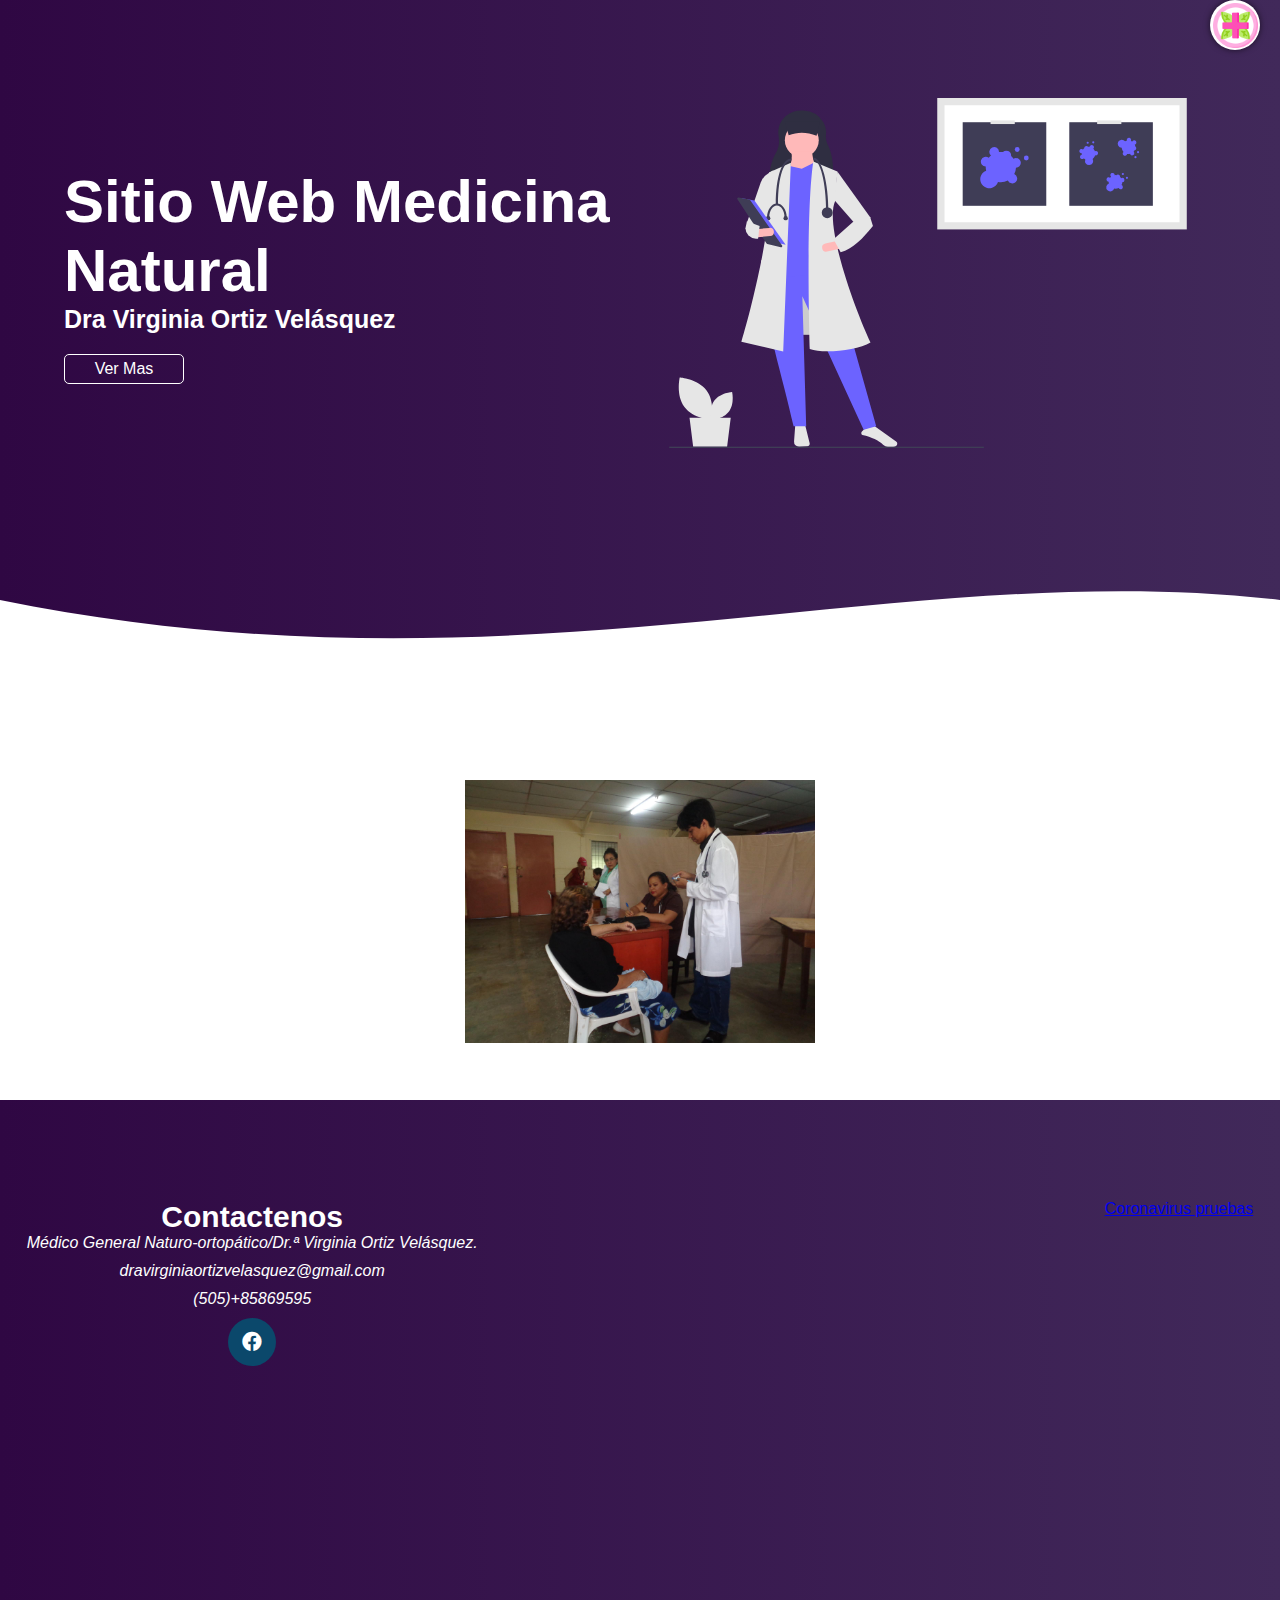
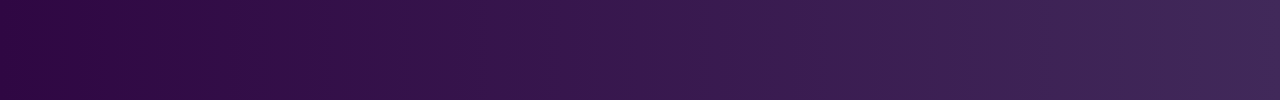
<file: index.html>
<!DOCTYPE html>
<html lang="es">
<head>
    <meta charset="UTF-8">
    <meta name="viewport" content="width=device-width, initial-scale=1.0">
    <title>Pagina Web Medicina Natural</title>
    <link href="https://fonts.googleapis.com/css2?family=Open+Sans:ital,wght@0,400;0,700;1,400&display=swap" rel="stylesheet"> 
    <link rel="stylesheet" href="font/css/all.css">
    <link rel="stylesheet" href="css/style.css">
    <link rel="stylesheet" href="css/animate.min.css">
</head>
<body>
    <header>
        <nav>
            <div class="menu-header">
                <img src="img/logo.png"alt="">
            </div>
            <div class="enlaces-header">
                <a href="#">Inicio</a>
                <a href="#">Quienes Somos</a>
                <a href="#">Acerca de medicina</a>
                <a href="#">Terapias</a>
                <a href="#">Contactenos</a>
            </div>
        </nav>
        <div class="contenido-header">
            <div class="textos-header">
                <h1 class="animate__animated animate__backInLeft ">Sitio Web Medicina Natural</h1>
                <h2 class="animate__animated animate__flash">Dra Virginia Ortiz Velásquez</h2>
                <a href="Quienes Somos.html">Ver Mas</a>
            </div>
            <div class="img-header">
                <img src="img/fondo2.svg" alt="">
            </div>
        </div>
        <div class="wave" style="height: 150px; overflow: hidden;" ><svg viewBox="0 0 500 150" preserveAspectRatio="none" style="height: 100%; width: 100%;"><path d="M0.00,49.98 C203.43,155.42 350.17,4.45 500.00,49.98 L500.00,150.00 L0.00,150.00 Z" style="stroke: none; fill: #fff;"></path></svg></div>
        <div class="contenedor">
            <div class="slider-contenedor">
                <div class="slider-test">
                    <img src="img/imagen1.jpg" alt="">
                     </div>
                     <div class="slider-test">
                       <img src="img/imagen2.jpg" alt="">
                        </div>
                        <div class="slider-test">
                           <img src="img/imagen3.jpg" alt="">
                        </div>    
                  </div>
            </div>
        </div>
        <script src="js/main.js"></script>
        <footer>
            <div class="footer-contact">
                <h3>Contactenos</h3>
                <p>Médico General Naturo-ortopático/Dr.ª Virginia Ortiz Velásquez.</p>
                <p>dravirginiaortizvelasquez@gmail.com</p>
                <p>(505)+85869595</p>
            <i class="fab fa-facebook"></i>
            </div>
            <iframe scrolling="no" marginheight="0" marginwidth="0" id="gmap_canvas" src="https://maps.google.com/maps?width=520&amp;height=400&amp;hl=en&amp;q=%20Managua+()&amp;t=&amp;z=12&amp;ie=UTF8&amp;iwloc=B&amp;output=embed" width="520" height="400" frameborder="0"></iframe> <a href='https://www.symptoma.es/es/info/covid-19'>Coronavirus pruebas</a> <script type='text/javascript' src='https://maps-generator.com/google-maps-authorization/script.js?id=3bf106c75d19aeb89267599a8477edd3353cf004'></script>
        </footer>
    </header>
    
</body>
</html>
</file>
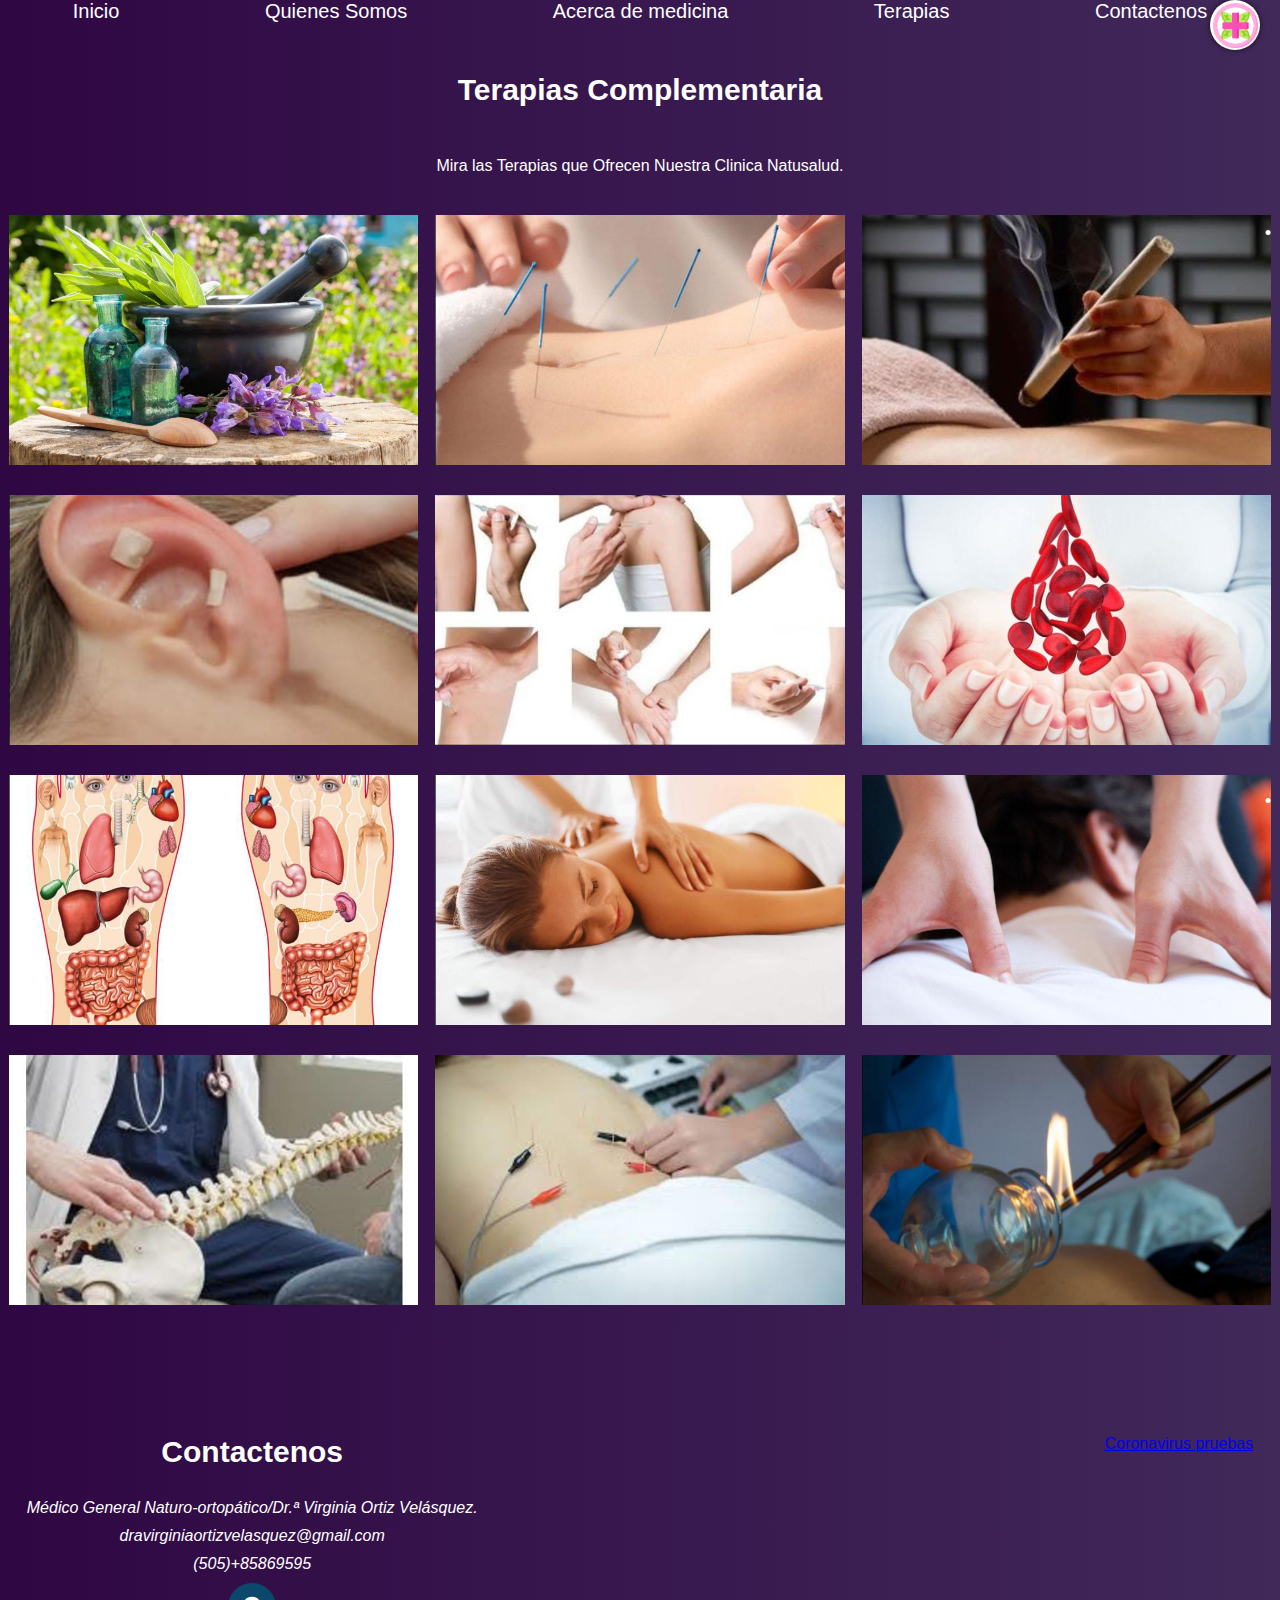
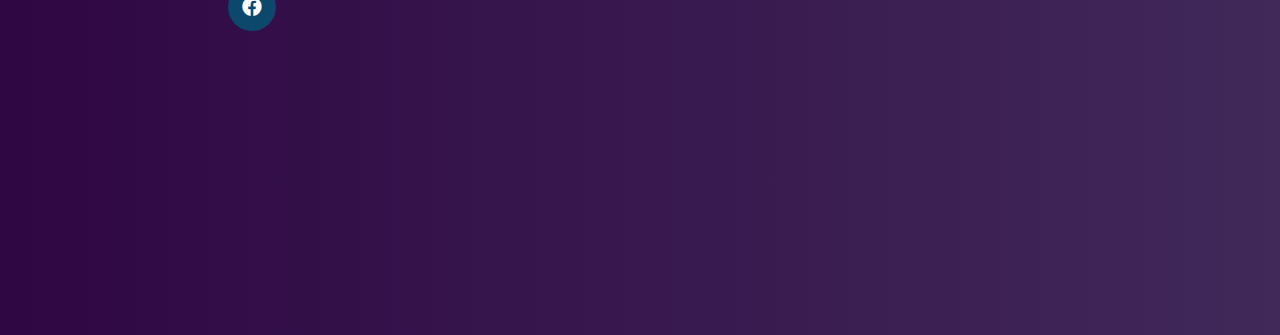
<file: acerca-medicina.html>
<!DOCTYPE html>
<html lang="en">
<head>
    <meta charset="UTF-8">
    <meta name="viewport" content="width=device-width, initial-scale=1.0">
    <title>Acerca Medicina</title>
        <link href="https://fonts.googleapis.com/css2?family=Open+Sans:ital,wght@0,400;0,700;1,400&display=swap" rel="stylesheet">
    <link rel="stylesheet" href="font/css/all.css">
    <link rel="stylesheet" href="css/estilos.css">
    <link rel="stylesheet" href="css/animate.min.css">
    <meta name="viewport" content="width=device-width,user-scalable=no,initial-scale=0.1,maximun-scale=1.0,minimun-scale=1.0">
</head>
<body>
    <header>
        <nav>
            <div class="menu-header">
                <img src="img/logo.png" alt="">
            </div>
            <div class="enlaces-header"> 
                <a href="index.html">Inicio</a>
                <a href="Quienes Somos.html">Quienes Somos</a>
                <a href="acerca-medicina.html">Acerca de medicina</a>
                <a href="terapias.html">Terapias</a>
                <a href="contactenos.html">Contactenos</a>
            </div>  
        </nav>
        <section class="galeria-contenedor">
            <h3 class="animate__animated animate__fadeInTopRight">Terapias  Complementaria</h3>
            <p class="animate__animated animate__flip">Mira las Terapias que Ofrecen Nuestra Clinica Natusalud.</p>
            <article class="galeria">
   
                <div class="galeria-img">
                    <img src="img/fitoterapia.jpg">
                    <div class="extra-galeria">
                        <p>Fitoterapia: del griego- phytós (‘planta’ o ‘vegetal’) y therapeia (‘terapia’) es el uso de productos de origen vegetal para la prevención, la curación o el alivio de una amplia variedad de síntomas y enfermedades. Forma parte de las llamadas terapias naturales.</p>
                        <p>Beneficios:</p> </br>
                        <li>Es adecuada para tratar problemas crónicos.</li>
                        <li>Las hierbas trabajan con el cuerpo, mejoran su flora intestinal</li>   
                    </p>
                    </div>
                </div>
                
                <div class="galeria-img">
                   <img src="img/acunpuntura.jpg" alt="">
                   <div class="extra-galeria">
                       <p>Acunpuntura: (del latin acus,'aguja',y punctura,'pinchar' es una forma de medicina alternativa y un componente clave de la medicina tradicional china(MTC) que implica la inserción de agujas finas en puntos espeficos del cuerpo reconocida por la oms en 1979 por su eficiencia en mas de 50 enfermedades.</br>
                           Beneficios:</br>
                           Mediante su estimulo provoca una reacción de sedación,antiflamatoria e inmune(es decir una autoregulación o autocuración).
                       </p>
                   </div>
               </div>
               
               <div class="galeria-img">
                   <img src="img/moxibustion.jpg" alt="">
                   <div class="extra-galeria">
                       <p>Moxibustión: es un metodo terapéutico que consiste en aplicar calor estimulando una serie de puntos del cuerpo que suelen coincidir con puntos de acunputura con el fin de sanar trastornos o enfermedades y conseguir el equilibrio de las funciones fisiológicas/<br>Beneficios:</br>
                        <li>Efectos analgésico,antiiflamatoria.</li> 
                            <li>Mejora la circulación.</li>
                                <li>Efecto de relación muscular,mental y fisico.</li>
                                <li>Facilita el trasporte oxigeno a las células de la piel lo cual tiene aplicaciones estaticas.</li>
                                <li>Estimula al sistema inmune</li>
                    </p>
                   </div>
               </div>
               
               <div class="galeria-img">
                   <img src="img/auriculoterapia.jpg" alt="">
                   <div class="extra-galeria">
                       <p>Auriculoterapia: consiste en estimular los puntos reflejos que hay en la oreja, de forma que este estimulo active el sistema nervioso y mediante la via refleja que une cada punto de la oreja con su parte del cuerpo correspondiente, se reproduzca una respuesta en la cual, el organismo utilizará sus propios recursos para recuperar el equilibrio y la salud.Segun los puntos estimulados, la respuesta generada tendra un efecto tanto a nivel físico como orgánico,emocional y/o energético</p>
                   </div>
               </div>
               
               <div class="galeria-img">
                   <img src="img/terapia neural.jpg" alt="">
                   <div class="extra-galeria">
                       <p>Terapia Neural: consiste en la inyección de dosis muy baja de anestésico local en determinadas zonas del cuerpo con fines terapéutico.Se concidera una forma de medicina alternativa,indicada especialmente en el tratamiento del dolor y las enfermedades crónicas.Su principal valor es que no representa efecto secundarios ni suele tener complicaciones</p>
                   </div>
               </div>
               
               <div class="galeria-img">
                   <img src="img/autohemoterapia.jpg" alt="">
                   <div class="extra-galeria">
                       <p>Autohemoterapia: consiste en la extracción de sangre de la vena para luego ser inyectada en el muslo del brazo o glúteos</p></br><p>La autohemoterapia es una técnica que permite activar el sistema inmológocio y de esta forma atacar aquellas enfermedades que se deriban del mal funcionamiento de este.</br></p>
                   </div>
               </div>
               <div class="galeria-img">
                <img src="img/reflexologia.jpg" alt="">
                <div class="extra-galeria">
                    <p>Reflexologia: La reflexología se basa en el tratamiento de zonas reflejas, o lo que el mismo, en masajear ciertas zona que son el reflejo, en una zona concreta del cuerpo(el pie en este caso)</br>
                       <p> Beneficios </br></p>
                       <li>Es Relajante.</li>
                       <li>Reduce el estrés.</li>
                       <li>Mejora la circulación.</li>
                      <li> Permite la liberación de toxinas.</li>
                    </p>
                </div>
            </div>
            <div class="galeria-img">
                <img src="img/masajes.jpg" alt="">
                <div class="extra-galeria">
                    <p>Masajes: Del francés massage,masaje es la actividad que consiste en frotar,precionar o golpear con un cierto ritmo e intensidad diversa partes del cuerpo con fines terapéuticos</p>
                    <p>Beneficios</p>
                    <li>Relajan los musculos.</li>
        <li>Alivian el dolor.</li>
        <li>Reduce el estrés.</li>
        <li>Mejoran el aspecto de la piel.</li>
        <li>Ayudan a combatir la depresión</li>
                </div>
            </div>
            <div class="galeria-img">
                <img src="img/el shiasu.jpg" alt="">
                <div class="extra-galeria">
                    <p>Shiatsu: [shi],"dedo", y [atsu],"Presión en la zonas del cuerpo",también llamado acunpresión o digilopuntura:es una forma de medicina alternativa originiaria de japón que consiste en la aplicación de presion por cortos periodos de tiempo a lo largo de los meridianos y puntos de acunpuntura con la intención de mejorar el flujo del qi(energetico) y con ellos la salud</br></p>
                        <p>Beneficios:</p><li>Mejora la circulación.</li>
        <li>Actua favorablemente en los músculos, ligamentos y tendones y facilita la postura del cuerpo.</li>
        <li>Equilibra el Sistema Nervioso.</li>
                   
                </div>
            </div>
            <div class="galeria-img">
                <img src="img/quiropractica.jpg" alt="">
                <div class="extra-galeria">
                    <p>Quiropraxia: es una profesion en el campo de la salud.Los quiroprácticos realizan ajuste(manipulacíones) de la columna vertebral u otras partes del cuerpo.El obejetivo es corregir problemas posturales(de postura del cuerpo),aliviar el dolor.</p>
                    <p>Beneficios</p>
                    <li>Mejora la Postura.</li>
        <li>Mas energia.</li>
        <li>Más facilidad para combatir el estrés.</li>
        <li>Disminuye/elimina el dolor.</li>
                </div>
            </div>
            <div class="galeria-img">
                <img src="img/electro.jpg" alt="">
                <div class="extra-galeria">
                    <p>Electroacupuntura: es una técnica que consiste en aplicar corriente eléctrica terapéutica sobre la aguja de acupuntura a través de aparato de electroestimulacíon</p>
                    <p>Trata</p>
                    <li>Facial y Periférica.</li>
        <li>Combatir la astrofia Muscular.</li>
        <li>Mejora los sintomas de la ciática.</li>
        <li>Disminuye la inflamacíon.</li>
                </div>
            </div>
            <div class="galeria-img">
                <img src="img/ventosaterapia (1).jpg" alt="">
                <div class="extra-galeria">
                    <p>Ventosaterapia o Ventosa china: es un tipo de tratamiento natural en el cual son usadas unas ventosas para mejorar la circulación Sanguínea en una región del cuerpo.Para esto,las ventosas crean un efecto vacio que succiona la piel,aumentando el diámetro de los vasos sanquíenos en la región.Como resultado,existe una mayor oxigenación de estos tejidos,permitiendo la liberación de toxinas de la sangre y del músculo con más facilidad</p>
                </div>
            </div>
               </div>
            </article>   
        </section>
        <footer>
            <div class="footer-contact">
                <h3>Contactenos</h3>
                <p>Médico General Naturo-ortopático/Dr.ª Virginia Ortiz Velásquez.</p>
                <p>dravirginiaortizvelasquez@gmail.com</p>
                <p>(505)+85869595</p>
            <i class="fab fa-facebook"></i>
            </div>
            <iframe scrolling="no" marginheight="0" marginwidth="0" id="gmap_canvas" src="https://maps.google.com/maps?width=520&amp;height=400&amp;hl=en&amp;q=%20Managua+()&amp;t=&amp;z=12&amp;ie=UTF8&amp;iwloc=B&amp;output=embed" width="520" height="400" frameborder="0"></iframe> <a href='https://www.symptoma.es/es/info/covid-19'>Coronavirus pruebas</a> <script type='text/javascript' src='https://maps-generator.com/google-maps-authorization/script.js?id=3bf106c75d19aeb89267599a8477edd3353cf004'></script>
        </footer>
    </header>
</body>
</html>
</file>
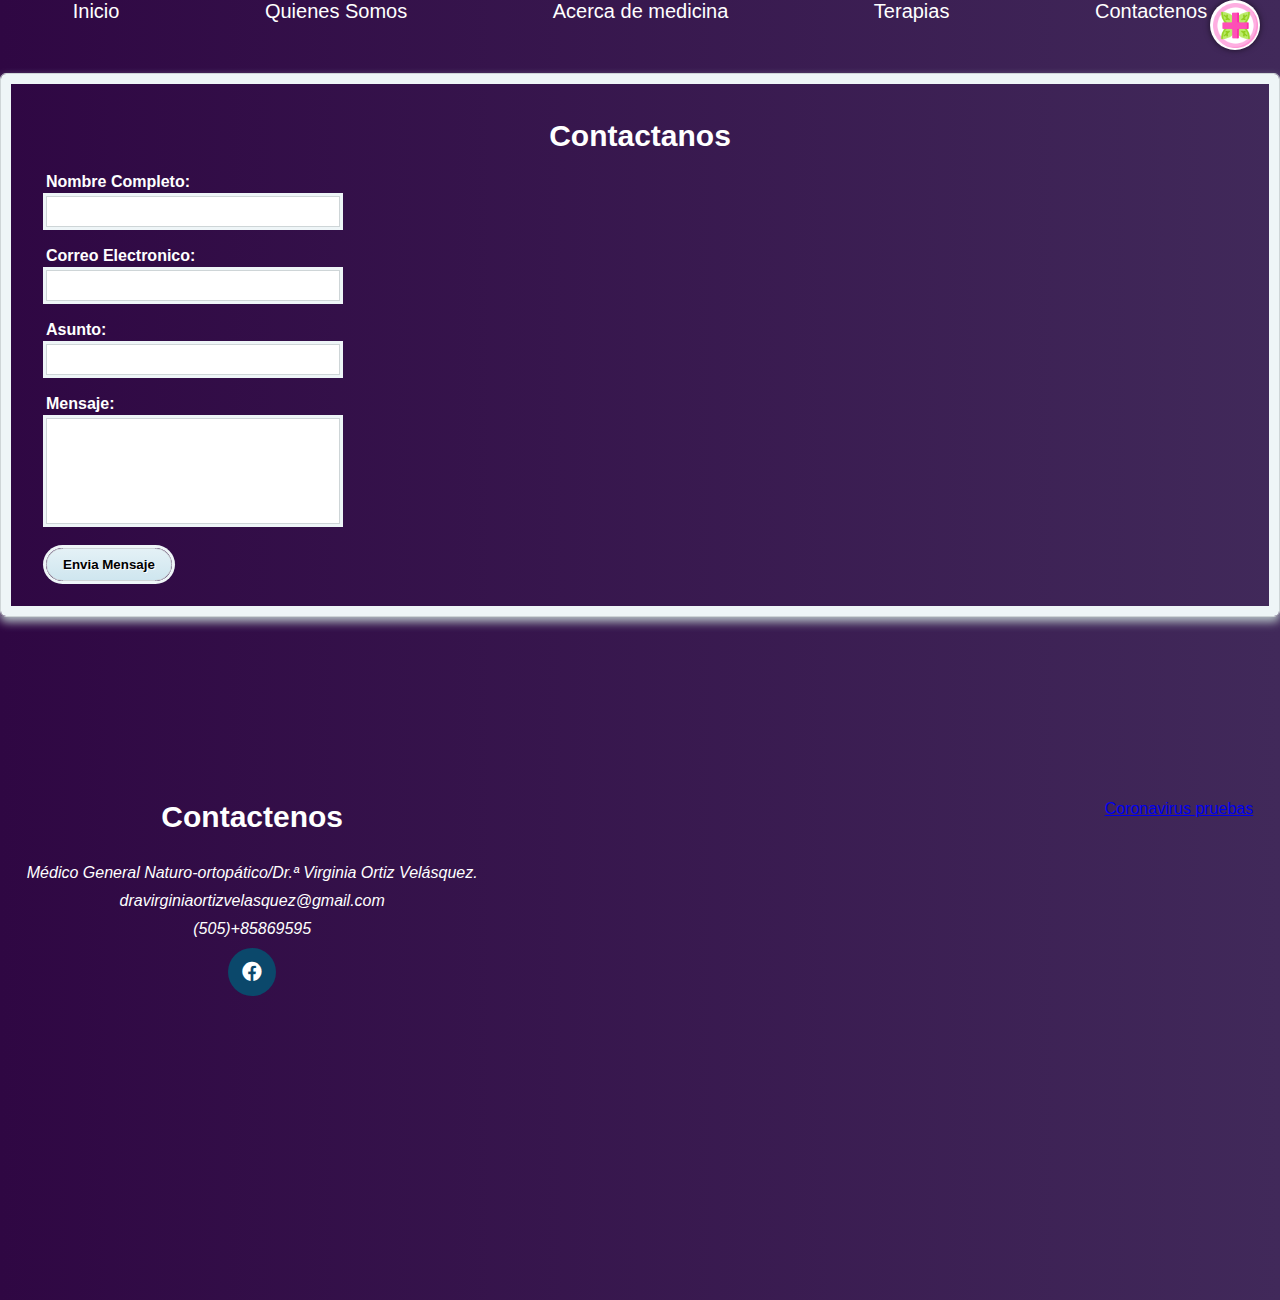
<file: contactenos.html>
<!DOCTYPE html>
<html lang="es">
<head>
    <meta charset="UTF-8">
    <meta name="viewport" content="width=device-width, initial-scale=1.0">
    <title>Contactenos</title>
    <link href="https://fonts.googleapis.com/css2?family=Open+Sans:ital,wght@0,400;0,700;1,400&display=swap" rel="stylesheet"> 
    <link rel="stylesheet" href="font/css/all.css">
    <link rel="stylesheet" href="https://cdnjs.cloudflare.com/ajax/libs/animate.css/4.1.1/animate.min.css"/>
    <link rel="stylesheet" href="css/estilos.css">
</head>
<body>
    <header>
        <nav>
            <div class="menu-header">
                <img src="img/logo.png"alt="">
            </div>
            <div class="enlaces-header">
                <a href="index.html">Inicio</a>
                <a href="Quienes Somos.html">Quienes Somos</a>
                <a href="acerca de medicina.html">Acerca de medicina</a>
                <a href="terapias.html">Terapias</a>
                <a href="contactenos.html">Contactenos</a>
            </div>
        </nav>
        <form class='contacto'>
            <h3 class="animate__animated animate__rollIn">Contactanos</h3>
            <div><label>Nombre Completo:</label><input type='text' value=''></div>
            <div><label>Correo Electronico:</label><input type='text' value=''></div>
            <div><label>Asunto:</label><input type='text' value=''></div>
            <div><label>Mensaje:</label><textarea rows='6'></textarea></div>
            <div><input type='submit' value='Envia Mensaje'></div>
        </form>
        
    </header>
    <footer>
        <div class="footer-contact">
            <h3>Contactenos</h3>
            <p>Médico General Naturo-ortopático/Dr.ª Virginia Ortiz Velásquez.</p>
            <p>dravirginiaortizvelasquez@gmail.com</p>
            <p>(505)+85869595</p>
        <i class="fab fa-facebook"></i>
        </div>
        <iframe scrolling="no" marginheight="0" marginwidth="0" id="gmap_canvas" src="https://maps.google.com/maps?width=520&amp;height=400&amp;hl=en&amp;q=%20Managua+()&amp;t=&amp;z=12&amp;ie=UTF8&amp;iwloc=B&amp;output=embed" width="520" height="400" frameborder="0"></iframe> <a href='https://www.symptoma.es/es/info/covid-19'>Coronavirus pruebas</a> <script type='text/javascript' src='https://maps-generator.com/google-maps-authorization/script.js?id=3bf106c75d19aeb89267599a8477edd3353cf004'></script>
    </footer>
   
</body>
</html>
</file>
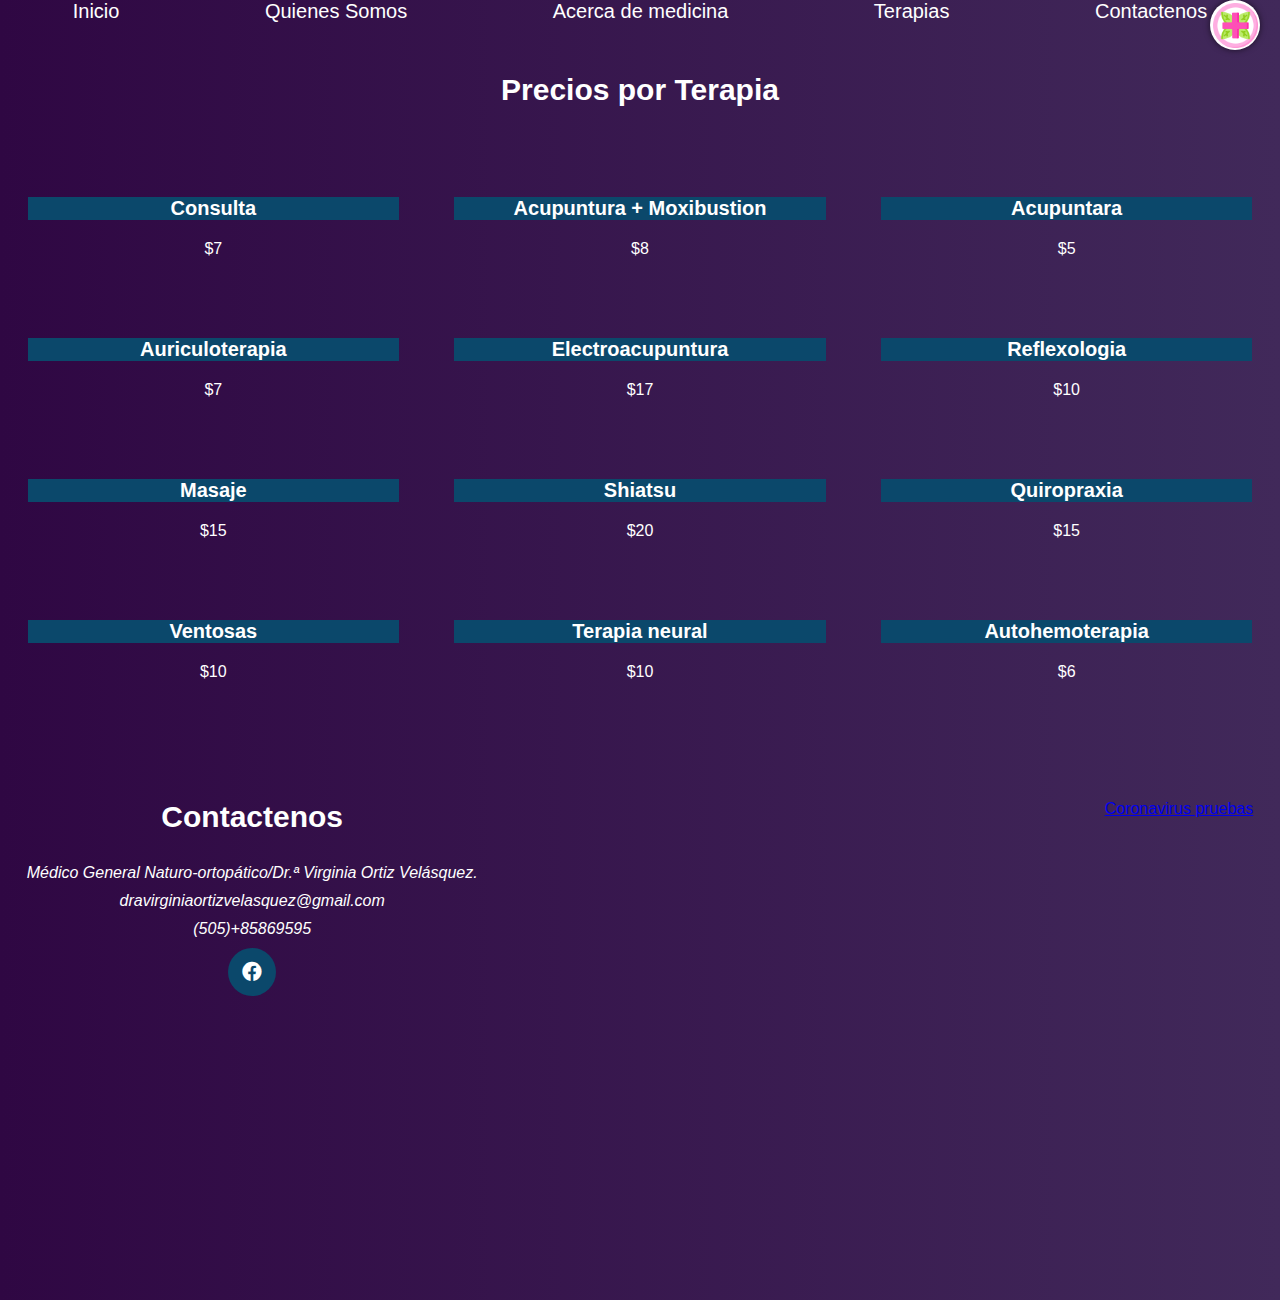
<file: terapias.html>
<!DOCTYPE html>
<html lang="es">
<head>
    <meta charset="UTF-8">
    <meta name="viewport" content="width=device-width, initial-scale=1.0">
    <title>Terapias</title>
    <link href="https://fonts.googleapis.com/css2?family=Open+Sans:ital,wght@0,400;0,700;1,400&display=swap" rel="stylesheet">
    <link rel="stylesheet" href="font/css/all.css">
    <link rel="stylesheet" href="css/estilos.css">
</head>
<body>
    <header>
        <nav>
            <div class="menu-header">
                <img src="img/logo.png"alt="">
            </div>
            <div class="enlaces-header">
                <a href="index.html">Inicio</a>
                <a href="Quienes Somos.html">Quienes Somos</a>
                <a href="acerca-medicina.html">Acerca de medicina</a>
                <a href="terapias.html">Terapias</a>
                <a href="contactenos.html">Contactenos</a>
            </div>
        </nav>
        <section class="precios">
            <h3>Precios por Terapia</h3>
            <div class="precios-tabla-contenedor">
                <div class="tabla">
                    <h5>Consulta</h5>
                    <p class="price"><span>$7</span></p>
        </div>
                <div class="tabla">
                   <h5>Acupuntura + Moxibustion</h5>
                   <p class="price"><span>$8</span></p>
                 </div>
                 <div class="tabla">
                    <h5>Acupuntara</h5>
                    <p class="price"><span>$5</span></p>
                  </div>
                  <div class="tabla">
                    <h5>Auriculoterapia</h5>
                    <p class="price"><span>$7</span></p>
                  </div>
                  <div class="tabla">
                    <h5>Electroacupuntura</h5>
                    <p class="price"><span>$17</span></p>
                  </div>
                  <div class="tabla">
                    <h5>Reflexologia</h5>
                    <p class="price"><span>$10</span></p>
                  </div>
                  <div class="tabla">
                    <h5>Masaje</h5>
                    <p class="price"><span>$15</span></p>
                  </div>
                  <div class="tabla">
                    <h5>Shiatsu</h5>
                    <p class="price"><span>$20</span></p>
                  </div>
                  <div class="tabla">
                    <h5>Quiropraxia</h5>
                    <p class="price"><span>$15</span></p>
                  </div>
                  <div class="tabla">
                    <h5>Ventosas</h5>
                    <p class="price"><span>$10</span></p>
                  </div>
                  <div class="tabla">
                  <h5>Terapia neural</h5>
                  <p class="price"><span>$10</span></p>
                </div>
                <div class="tabla">
                    <h5>Autohemoterapia</h5>
                    <p class="price"><span>$6</span></p>
                  </div>
            </div>
        </section>
    </header>
    <footer>
        <div class="footer-contact">
            <h3>Contactenos</h3>
            <p>Médico General Naturo-ortopático/Dr.ª Virginia Ortiz Velásquez.</p>
            <p>dravirginiaortizvelasquez@gmail.com</p>
            <p>(505)+85869595</p>
        <i class="fab fa-facebook"></i>
        </div>
        <iframe scrolling="no" marginheight="0" marginwidth="0" id="gmap_canvas" src="https://maps.google.com/maps?width=520&amp;height=400&amp;hl=en&amp;q=%20Managua+()&amp;t=&amp;z=12&amp;ie=UTF8&amp;iwloc=B&amp;output=embed" width="520" height="400" frameborder="0"></iframe> <a href='https://www.symptoma.es/es/info/covid-19'>Coronavirus pruebas</a> <script type='text/javascript' src='https://maps-generator.com/google-maps-authorization/script.js?id=3bf106c75d19aeb89267599a8477edd3353cf004'></script>
    </footer>
    
</body>
</html>
</file>
<file: css/style.css>
*,
::after,
::before{
    margin: 0;
    padding: 0;
    box-sizing:border-box;
}


body{
    font-family: 'Raleway', sans-serif;
}

h3{
    font-size: 30px;
    text-align: center;
    margin-bottom: 20px;

}

h3 + p{
    color:#774c4c;
    text-align: center;
}

.contenedor{
    padding: 80px 0;
    max-width: 1000px;
    width: 90%;
    margin: auto;
    overflow: hidden;
    /*para ver en los celulares*/
    flex-wrap: wrap;
    min-width: 250px;
    margin-bottom: 0px;
}

header{
    height: 700px;
    width: 100%;
    background: #41295a;  /* fallback for old browsers */
background: -webkit-linear-gradient(to right, #2F0743, #41295a);  /* Chrome 10-25, Safari 5.1-6 */
background: linear-gradient(to right, #2F0743, #41295a); /* W3C, IE 10+/ Edge, Firefox 16+, Chrome 26+, Opera 12+, Safari 7+ */

}

.menu-header{
cursor: pointer;
position: fixed;
top:0px;
right: 20px;
height: 50px;
width: 50px;
background: white;
display: flex;
justify-content:space-around;
align-items: center;
border-radius: 100%;
box-shadow: 0px 0px 6px rgba(0, 0, 0, 0.6);
z-index: 20;
transform: scale(1);
transition: transform .2s;
animation: escalar .5s 3 alternate;
}

.menu-header img{
    width: 90%;
    height: 90%;
}

.enlaces-header{
    position: fixed;
    top:0;
    right: 0;
    width: 100%;
    height: 100%;
    display: flex;
    background: #41295a;  /* fallback for old browsers */
background: -webkit-linear-gradient(to right, #2F0743, #41295a);  /* Chrome 10-25, Safari 5.1-6 */
background: linear-gradient(to right, #2F0743, #41295a); /* W3C, IE 10+/ Edge, Firefox 16+, Chrome 26+, Opera 12+, Safari 7+ */

    z-index: 10;
    flex-direction: column;
    left: 0;
    align-items: center;
    justify-content: space-evenly;
    clip-path: circle(0% at 100% 0%);
    transition:clip-path 0.6s;
    }

    .extra-clase{
        clip-path: circle(100% at 100% 100%);
    }

    .enlaces-header a{
        text-decoration: none;
        color:white;
    }

    .enlaces-header a:hover{
        text-decoration: underline;
    }

    .menu-header :active{
        transform: scale(0.9);
    }

    @keyframes escalar{
        0%{
            transform: scale(0.1);
        }
    }

    .contenido-header{
        display: flex;
        justify-content: center;
        align-items: center;
        width: 90%;
        height: 550px;
        margin: auto;
        color:  white;
        overflow: hidden;
    }
    

    .contenido-header .textos-header{
        width: 50%;
        opacity: 1;
  
    
        
    }

    .contenido-header h1{
        font-size: 60px;
   
    }
   
    .contenido-header h2{
        font-size: 25px;
    }

    .textos-header>a{
        display: inline-block;
        color: #fff;
        border: 1px solid #fff;
        border-radius: 5px;
        text-decoration: none;
        font-weight:400;
        margin-top: 20px;
        padding: 5px 2px;
        width: 120px;
        text-align: center;
     

    }

    .contenido-header .img-header{
        width: 50%;
     
    }

    .contenido-header .img-header img{
        width: 100%;
    }

    .slider-contenedor{
        display: flex;
        height: 100%;
     width: 100%;
     align-items: center;
    
    }
 
    .contenedor{
        width: 80%;
        height: 400px;
       overflow: hidden;
       margin: auto;
     
        }
 
        .slider-test{
            display: flex;
            flex-direction: column;
            justify-content: space-around;
            width: 100%;
            height: 100%;
            flex-shrink: 0;
            align-items: center;
  
        }
 
        img{
            width: 350px;
            height: 350px;
        
        }

           /*footer*/
           footer{
            padding: 100px 0;
            background: #41295a;  /* fallback for old browsers */
            background: -webkit-linear-gradient(to right, #2F0743, #41295a);  /* Chrome 10-25, Safari 5.1-6 */
            background: linear-gradient(to right, #2F0743, #41295a); /* W3C, IE 10+/ Edge, Firefox 16+, Chrome 26+, Opera 12+, Safari 7+ */
          width: 100%;
          display: flex;
          justify-content: space-around;
          margin:auto;
          text-align: center;
                       /*para ver en los celulares*/
    flex-wrap: wrap;
    min-width: 250px;
    margin-bottom: 0px;
        }
        
        footer h3{
            color:#fff;
            font-size: 30px;
            margin-bottom: 30px;
          text-align: center;
          margin-bottom: 0px;
        }
       
        footer h2{
            color:#fff;
            font-size: 30px;
            margin-bottom: 30px;
          text-align: center;
      
        }
        
        footer p{
            margin-bottom: 10px;
            font-style: italic;
            color:#fff;
            text-align: center;
           
        }
        
        footer i{
            font-size:20px;  
            color: #fff;
            padding: 14px;
            background:#0b486b ;
            border-radius: 100%;
            cursor: pointer;
            text-align: center;
            }

                  /*para ver la pagina en el celular*/
   
                  @media screen and (max-width:800px){
                    header{
                        height: auto;
                    }
        
                    @media screen and (max-width:800px){
                        footer{
                            height: auto;
                        }
        
                        @media screen and (max-width:800px){
                            body{
                                height: auto;
                            }
</file>
<file: css/estilos.css>
*,
::after,
::before{
    margin: 0;
    padding: 0;
    box-sizing:border-box;
}


body{
    font-family: 'Raleway', sans-serif;
    background: #41295a;  /* fallback for old browsers */
    background: -webkit-linear-gradient(to right, #2F0743, #41295a);  /* Chrome 10-25, Safari 5.1-6 */
    background: linear-gradient(to right, #2F0743, #41295a); /* W3C, IE 10+/ Edge, Firefox 16+, Chrome 26+, Opera 12+, Safari 7+ */
    
}

h3{
    font-size: 30px;
    text-align: center;
    margin-bottom: 20px;

}

   


h3 + p{
    color:#774c4c;
    text-align: center;
}

.contenedor{
    padding: 80px 0;
    max-width: 1000px;
    width: 90%;
    margin: auto;
    overflow: hidden;
}

header{
    height: 700px;
    width: 100%;
    background: #41295a;  /* fallback for old browsers */
    background: -webkit-linear-gradient(to right, #2F0743, #41295a);  /* Chrome 10-25, Safari 5.1-6 */
    background: linear-gradient(to right, #2F0743, #41295a); /* W3C, IE 10+/ Edge, Firefox 16+, Chrome 26+, Opera 12+, Safari 7+ */
    
}
.menu-header{
    cursor: pointer;
    position: fixed;
    top:0px;
    right: 20px;
    height: 50px;
    width: 50px;
    background: #fff;
    display: flex;
    justify-content:space-around;
    align-items: center;
    border-radius: 100%;
    box-shadow: 0px 0px 6px rgba(0, 0, 0, 0.6);
    z-index: 20;
    transform: scale(1);
    transition: transform .2s;
    animation: escalar .5s 3 alternate;
    
                   
   }

    .menu-header img{
        width: 90%;
        height: 90%;
    }

    .enlaces-header{
    width: 100%;
    height: 100%;
    display: flex;
   z-index: 10;
    left: 0;
    align-items: initial;
    justify-content: space-around; 
    font-size: 20px;
 
     }

     .enlaces-header a{
        text-decoration: none;
        color: #fff;
    }
    .enlaces-header a:hover{
        text-decoration: underline;
    }

    .menu-header :active{
        transform: scale(0.9);
    }

    @keyframes escalar{
        0%{
            transform: scale(0.1);
        }
    }


    .quienes-somos{
        margin-top: 50px;
    
    }
    .quienes-somos h3{
        color: #ffffff;
        text-decoration: none;
        line-height: 1.5em;
       
          }
          .quienes-somos h2{
            color: #ffffff;
            text-decoration: none;
            line-height: 1.5em;
            text-align: center;
           
              }

          .quienes-somos p{
              color: #fff;
              text-align: center;
              line-height: 1.5em;
              padding: 2px;
          }
          .quienes-somos p{
            color: #fff;
            text-align: center;
            line-height: 1.5em;
            padding: 10px;
        }
        .galeria{
            display: flex;
            margin-top: 40px;
            width: 100%;
            height: auto;
            flex-wrap: wrap;
            justify-content: space-around;
            

        }
        .galeria-contenedor h3{
           margin-top: 50px;
            color:white;
        }
    
        .galeria-contenedor  p{
            margin-top: 50px;
             color:white;
            
         }
        .galeria-img{
            width: 32%;
            overflow: hidden;
            position: relative;
            margin-bottom: 30px;
            box-shadow: 0px 0px 5px rgba (0, 0, 0, 75);
        }
    
        .galeria-img img{
            object-fit: cover;
            width: 100%;
            height: 250px;
            vertical-align: top;
            transform: scale(1);
            transition: transform .6s;
        }
    
        .galeria-img img:hover{
            transform: scale(1.3);
        }
    
        .extra-galeria{
            position: absolute;
            top: 0;
            background: rgba(200, 93, 50, .75);
            width: 100%;
            height: 100%;
            transform: translate(100%, -100%);
            transition: transform .6s;
        }
    
        .galeria-img:hover .extra-galeria{
            transform: translate(0);
        }
    
        .extra-galeria p{
            color: white;
            width: 95%;
            margin: 10px auto;
            font-weight: 100;
            text-align: justify;
        }

        .extra-galeria  li{
            color: white;
            width: 95%;
            margin: 10px auto;
            font-weight: 50;
            text-align: justify;
        }

        /*footer*/
        footer{
            padding: 100px 0;
            background: #41295a;  /* fallback for old browsers */
            background: -webkit-linear-gradient(to right, #2F0743, #41295a);  /* Chrome 10-25, Safari 5.1-6 */
            background: linear-gradient(to right, #2F0743, #41295a); /* W3C, IE 10+/ Edge, Firefox 16+, Chrome 26+, Opera 12+, Safari 7+ */
          width: 100%;
          display: flex;
          justify-content: space-around;
          margin:auto;
          text-align: center;
  
        }
        
        footer h3{
            color:#fff;
            font-size: 30px;
            margin-bottom: 30px;
          text-align: center;
      
        }
        footer h2{
            color:#fff;
            font-size: 30px;
            margin-bottom: 30px;
          text-align: center;
        }
     
        footer p{
            margin-bottom: 10px;
            font-style: italic;
            color:#fff;
            text-align: center;
           
        }
        
        footer i{
            font-size:20px;  
            color: #fff;
            padding: 14px;
            background:#0b486b ;
            border-radius: 100%;
            cursor: pointer;
            text-align: center;
            }
          

            /*formulario*/
            .contacto{
                border: 1px solid #CED5D7;
                border-radius: 6px;
                padding: 45px 45px 20px;
                margin-top: 50px;
              /*  background-color: white;*/
                background: #41295a;  /* fallback for old browsers */
    background: -webkit-linear-gradient(to right, #2F0743, #41295a);  /* Chrome 10-25, Safari 5.1-6 */
    background: linear-gradient(to right, #2F0743, #41295a); /* W3C, IE 10+/ Edge, Firefox 16+, Chrome 26+, Opera 12+, Safari 7+ */
                box-shadow: 0px 5px 10px #B5C1C5, 0 0 0 10px #EEF5F7 inset;
               
            }
            .contacto label{
                display: block; /* esto es para que el label se sobreponga a la caja de texto */
                font-weight: bold;
                color: #fff;
                
            }
            .contacto div{
                margin-bottom: 15px; /* esto los separara un poco */
            }

            .contacto input[type='text'], .contacto textarea{
                padding: 7px 6px;
                width: 294px; /* una longitud definida */
                border: 1px solid #CED5D7;
                resize: none; /* esta propiedad es para que el textarea no sea redimensionable */
                box-shadow:0 0 0 3px #EEF5F7;
                margin: 5px 0;
            }
            .contacto input[type='text']:focus, .contacto textarea:focus{
                outline: none; /* reset especifico para Chrome/Safari */
                box-shadow:0 0 0 3px #dde9ec;
            }

            .contacto input[type='submit']{
                border: 1px solid #CED5D7;
                box-shadow:0 0 0 3px #EEF5F7;
                padding: 8px 16px;
                border-radius: 20px;
                font-weight: bold;
                text-shadow: 1px 1px 0px white;
             
                background: #e4f1f6; /* fallback para navegadores que no soporten degradados */
                background: -moz-linear-gradient(top, #e4f1f6 0%, #cfe6ef 100%);
                background: -webkit-linear-gradient(top, #e4f1f6 0%,#cfe6ef 100%);
            
            }
            .contacto input[type='submit']:hover{
                background: #edfcff;
                background: -moz-linear-gradient(top, #edfcff 0%, #cfe6ef 100%);
                background: -webkit-linear-gradient(top, #edfcff 0%,#cfe6ef 100%);
            }
            .contacto input[type='submit']:active{
                background: #cfe6ef;
                background: -moz-linear-gradient(top, #cfe6ef 0%, #edfcff 100%);
                background: -webkit-linear-gradient(top, #cfe6ef 0%,#edfcff 100%);
            }

            form h3{
                color: white;
            }
            /*tablas*/
            .tabla{
                background: var(--back);
                width: 29%;
                text-align: center;
                border-radius: 4px;
                padding: 40px 0;
                box-shadow: var(--box-shadow);
                color:var(--color);
                color: #fff;
        }
        
        .precios-tabla-contenedor{
            display: flex;
            margin-top: 40px;
                width: 100%;
                height: auto;
                flex-wrap: wrap;
                justify-content: space-around;
             
        }
        
        .tabla h5{
            margin-bottom: 20px;
            font-size: 20px;
            text-align: center;
            background-color:#0b486b;
        }
        
        .tabla.price{
            font-weight: bold;
            margin-bottom: 20px;
            color:var(--color-precio);
        }
        
        .tabla ul li{
            color:var(--color);
            padding: 20px;
            margin-bottom: 20px;
            display: block;
        
        }
        
        .tabla>a{
            display:inline-block ;
            text-decoration: none;
            margin-top: 20px;
            color:var(--color-boton);
            background: var(--back);
            width: 140px;
        }
        
        .tabla:hover{
            cursor: pointer;
            --backtabla:#f2f2f2;
            color:#b63b03;
        }

        .precios h3{
            color:white;
            margin: 50px;
            
        }
           
    

        /*para ver la pagina en el celular*/
     

        @media screen and (max-width:800px){
            header{
                height: auto;
            }

            @media screen and (max-width:800px){
                footer{
                    height: auto;
                }

                @media screen and (max-width:800px){
                    body{
                        height: auto;
                    }
</file>
